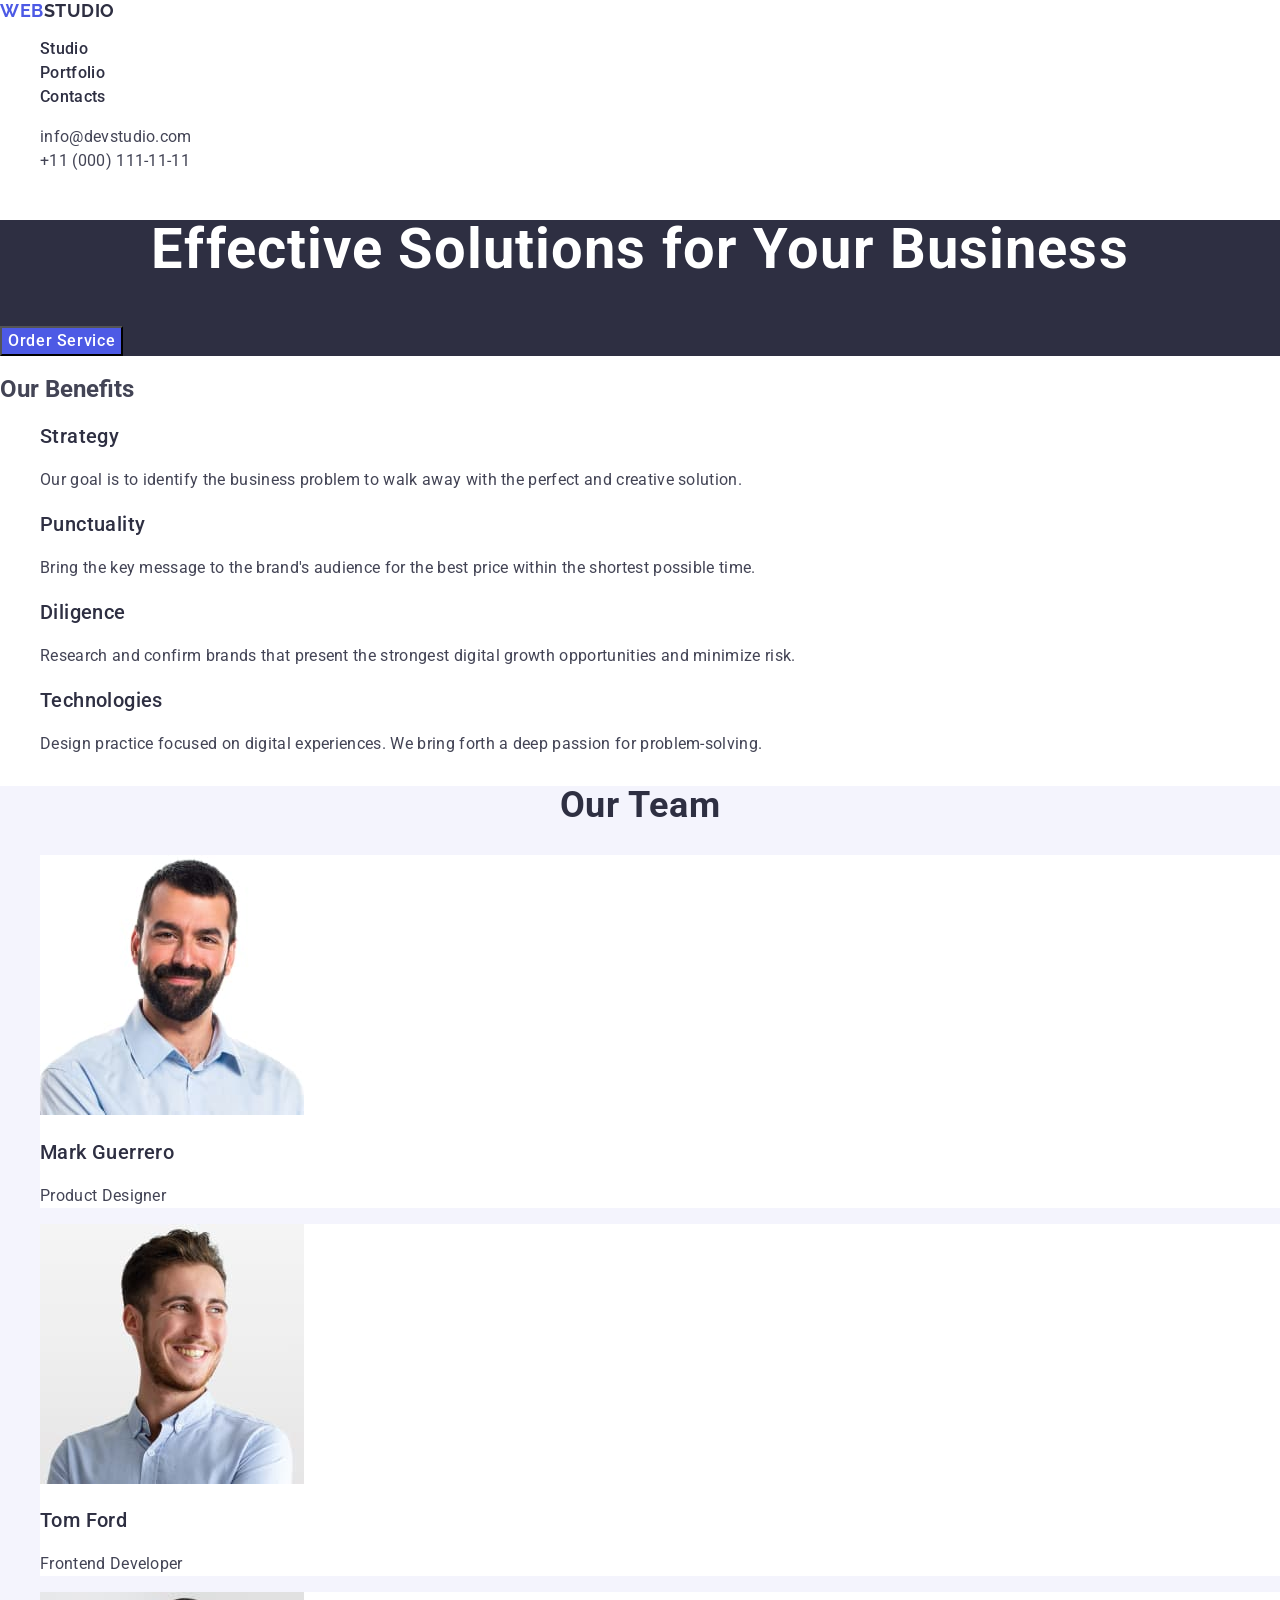
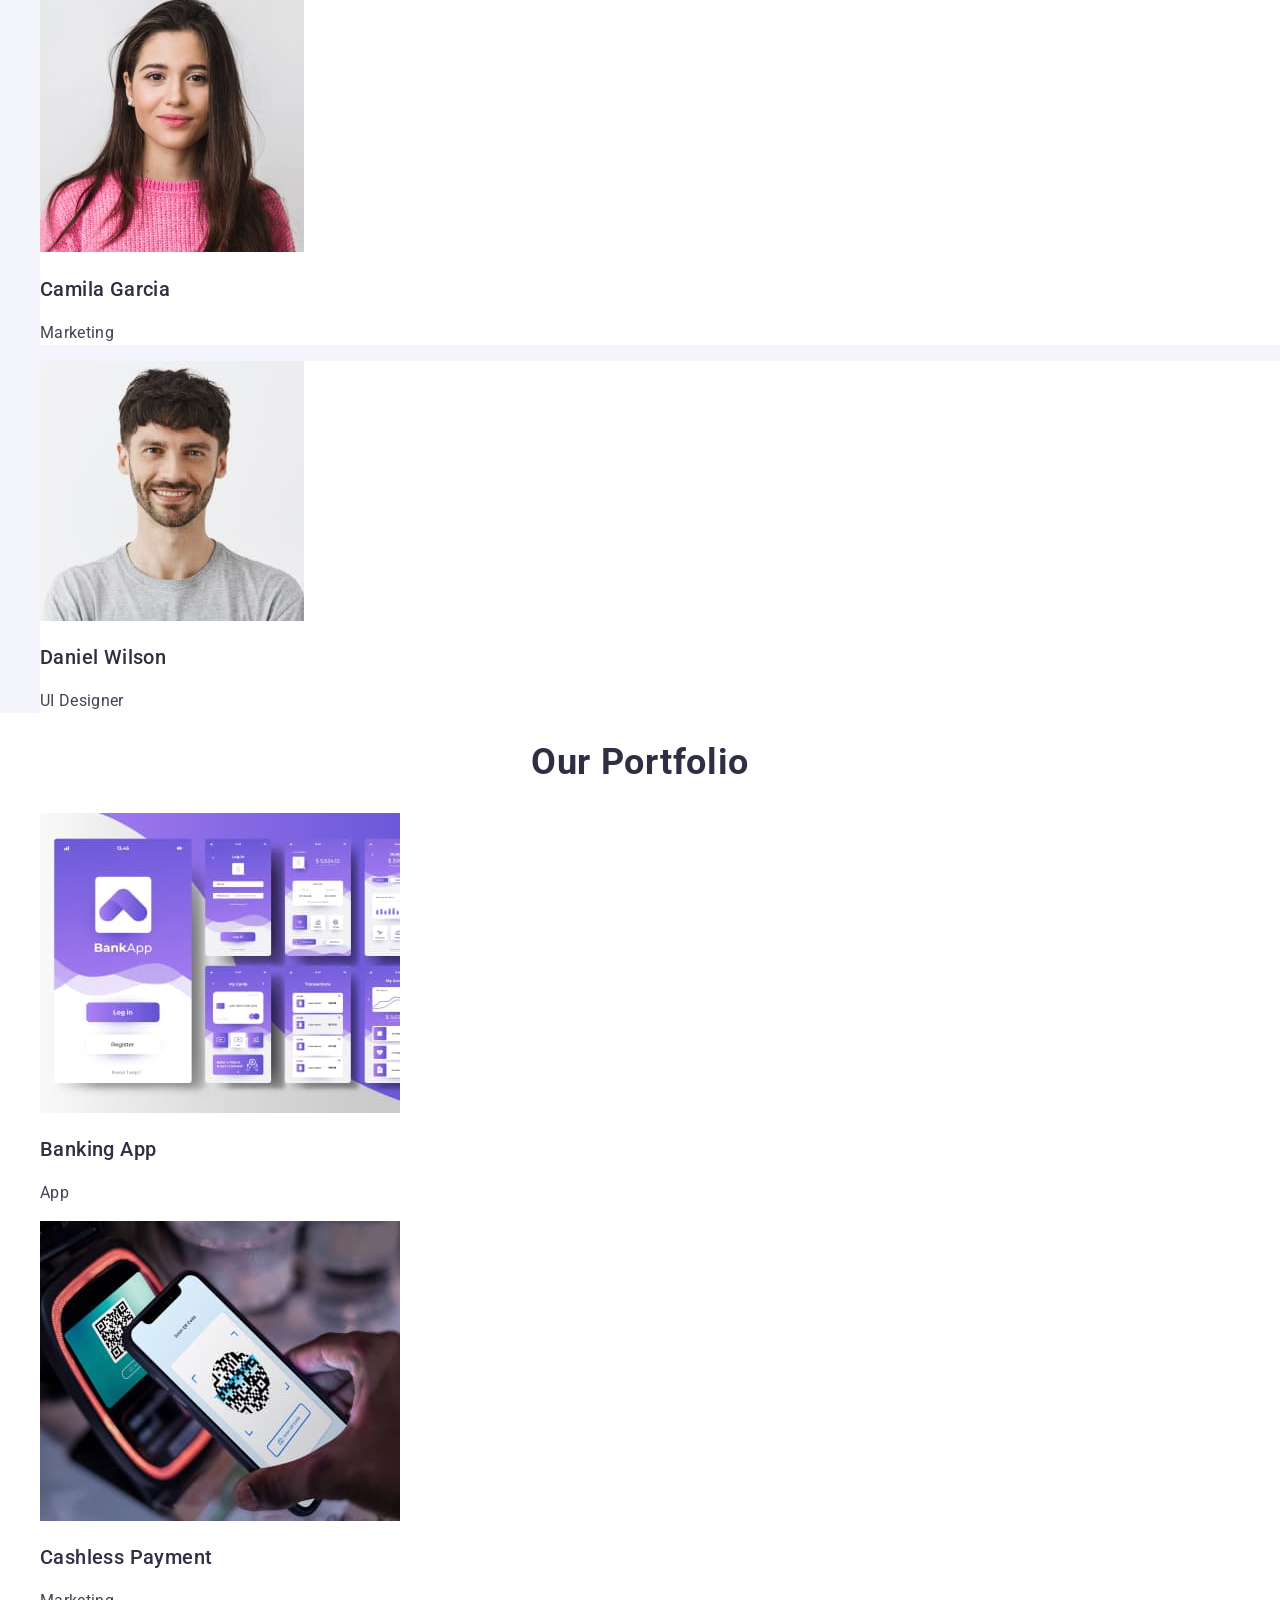
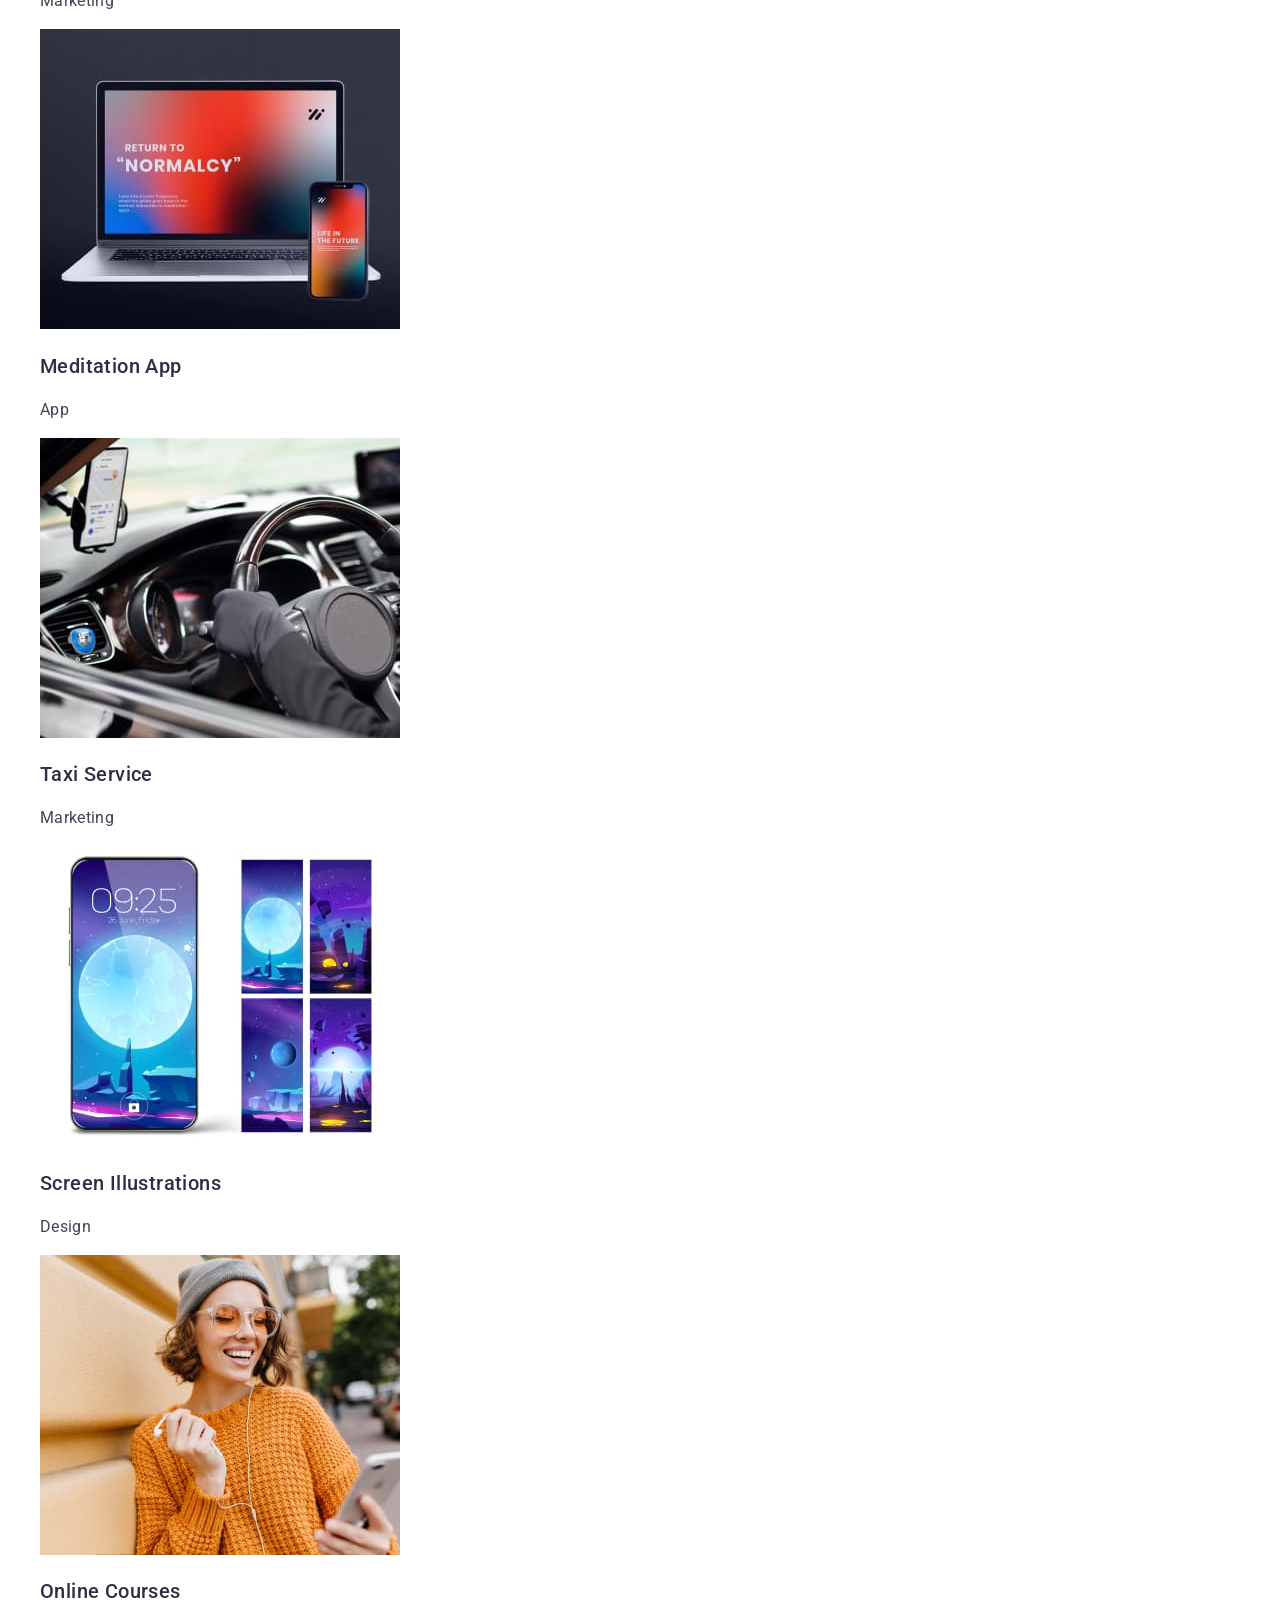
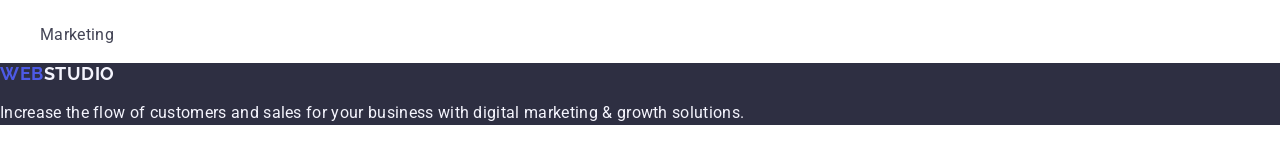
<file: index.html>
<!DOCTYPE html>
<html lang="en">
  <head>
    <meta charset="UTF-8" />
    <meta name="viewport" content="width=device-width, initial-scale=1.0" />
    <title>WebStudio</title>
    <link rel="preconnect" href="https://fonts.googleapis.com" />
    <link rel="preconnect" href="https://fonts.gstatic.com" crossorigin />
    <link
      href="https://fonts.googleapis.com/css2?family=Raleway:wght@700&family=Roboto:wght@400;500;700&display=swap"
      rel="stylesheet"
    />
    <link
      rel="stylesheet"
      href="https://cdnjs.cloudflare.com/ajax/libs/modern-normalize/2.0.0/modern-normalize.min.css"
    />

    <link rel="stylesheet" href="./css/styles.css" />
  </head>

  <body>
    <!-- HEADER -->
    <header class="page-header">
      <nav class="page-nav">
        <a href="./index.html" class="logo link">
          Web<span class="logo-studio link">Studio</span></a
        >
        <ul class="menu list">
          <li class="menu-item">
            <a href="./index.html" class="menu-link link">Studio</a>
          </li>
          <li class="menu-item">
            <a href="" class="menu-link link">Portfolio</a>
          </li>
          <li class="menu-item">
            <a href="" class="menu-link link">Contacts</a>
          </li>
        </ul>
      </nav>
      <!-- CONTACTS -->
      <address class="header-contacts">
        <ul class="list">
          <li>
            <a href="mailto:info@devstudio.com" class="link contacts"
              >info@devstudio.com</a
            >
          </li>
          <li>
            <a href="tel:+110001111111" class="link contacts"
              >+11 (000) 111-11-11</a
            >
          </li>
        </ul>
      </address>
    </header>
    <main>
      <!-- HERO SECTION -->
      <section class="hero-section">
        <h1 class="title">Effective Solutions for Your Business</h1>
        <button type="button" class="hero-button">Order Service</button>
      </section>
      <!-- BENEFITS -->
      <section>
        <h2>Our Benefits</h2>
        <ul class="list">
          <li>
            <h3 class="benefits-title">Strategy</h3>
            <p class="benefits-paragraf">
              Our goal is to identify the business problem to walk away with the
              perfect and creative solution.
            </p>
          </li>
          <li>
            <h3 class="benefits-title">Punctuality</h3>
            <p class="benefits-paragraf">
              Bring the key message to the brand's audience for the best price
              within the shortest possible time.
            </p>
          </li>
          <li>
            <h3 class="benefits-title">Diligence</h3>
            <p class="benefits-paragraf">
              Research and confirm brands that present the strongest digital
              growth opportunities and minimize risk.
            </p>
          </li>
          <li>
            <h3 class="benefits-title">Technologies</h3>
            <p class="benefits-paragraf">
              Design practice focused on digital experiences. We bring forth a
              deep passion for problem-solving.
            </p>
          </li>
        </ul>
      </section>

      <!-- OUR TEAM -->
      <section class="team-section">
        <h2 class="team-header">Our Team</h2>
        <ul>
          <li class="list team-list">
            <img
              src="./images/mark_guerrero.jpg"
              alt="Mark Guerrero"
              width="264"
              height="260"
            />
            <h3 class="team-title">Mark Guerrero</h3>
            <p class="team-paragraf">Product Designer</p>
          </li>
          <li class="list team-list">
            <img
              src="./images/tom_ford.jpg"
              alt="Tom Ford"
              width="264"
              height="260"
            />
            <h3 class="team-title">Tom Ford</h3>
            <p class="team-paragraf">Frontend Developer</p>
          </li>
          <li class="list team-list">
            <img
              src="./images/camila_garcia.jpg"
              alt="Camila Garcia"
              width="264"
              height="260"
            />
            <h3 class="team-title">Camila Garcia</h3>
            <p class="team-paragraf">Marketing</p>
          </li>
          <li class="list team-list">
            <img
              src="./images/daniel_wilson.jpg"
              alt="Daniel Wilson"
              width="264"
              height="260"
            />
            <h3 class="team-title">Daniel Wilson</h3>
            <p class="team-paragraf">UI Designer</p>
          </li>
        </ul>
      </section>
      <section>
        <!-- OUR PORTFOLIO -->
        <h2 class="portfolio-header">Our Portfolio</h2>
        <ul class="list">
          <li>
            <img
              src="./images/banking_app.jpg"
              alt="banking app photo"
              width="360"
              height="300"
            />
            <h3 class="portfolio-title">Banking App</h3>
            <p class="portfolio-paragraf">App</p>
          </li>
          <li>
            <img
              src="./images/cashless_payment.jpg"
              alt="photo of QR payment"
              width="360"
              height="300"
            />
            <h3 class="portfolio-title">Cashless Payment</h3>
            <p class="portfolio-paragraf">Marketing</p>
          </li>
          <li>
            <img
              src="./images/meditation_app.jpg"
              alt="photo of meditation app"
              width="360"
              height="300"
            />
            <h3 class="portfolio-title">Meditation App</h3>
            <p class="portfolio-paragraf">App</p>
          </li>
          <li>
            <img
              src="./images/taxi_service.jpg"
              alt="car photo"
              width="360"
              height="300"
            />
            <h3 class="portfolio-title">Taxi Service</h3>
            <p class="portfolio-paragraf">Marketing</p>
          </li>
          <li>
            <img
              src="./images/screen_illustrations.jpg"
              alt="screen illustrations photo"
              width="360"
              height="300"
            />
            <h3 class="portfolio-title">Screen Illustrations</h3>
            <p class="portfolio-paragraf">Design</p>
          </li>
          <li>
            <img
              src="./images/online-courses.jpg"
              alt="photo of a girl"
              width="360"
              height="300"
            />
            <h3 class="portfolio-title">Online Courses</h3>
            <p class="portfolio-paragraf">Marketing</p>
          </li>
        </ul>
      </section>
    </main>
    <!-- FOOTER -->
    <footer class="footer-bg">
      <a href="./index.html" class="logo link">
        Web<span class="logo-footer">Studio</span></a
      >
      <p class="footer-paragraf">
        Increase the flow of customers and sales for your business with digital
        marketing & growth solutions.
      </p>
    </footer>
  </body>
</html>
</file>
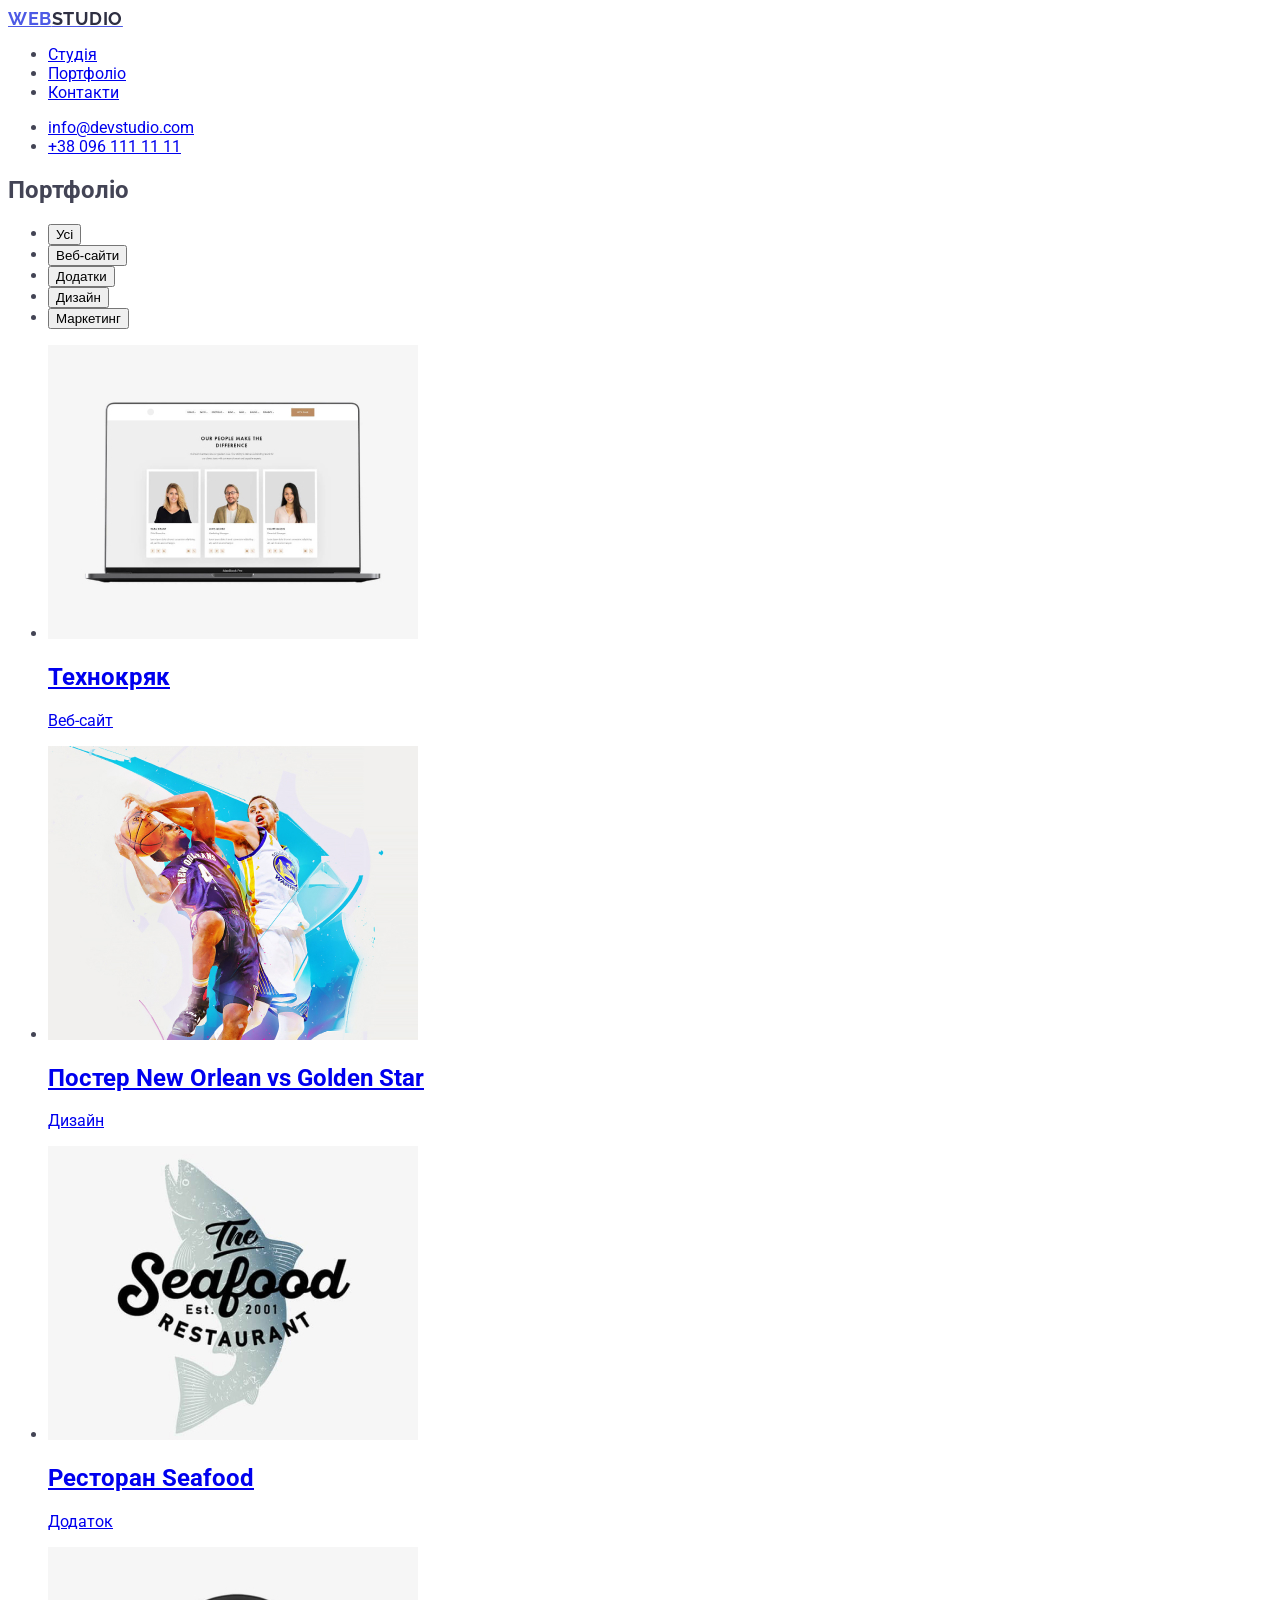
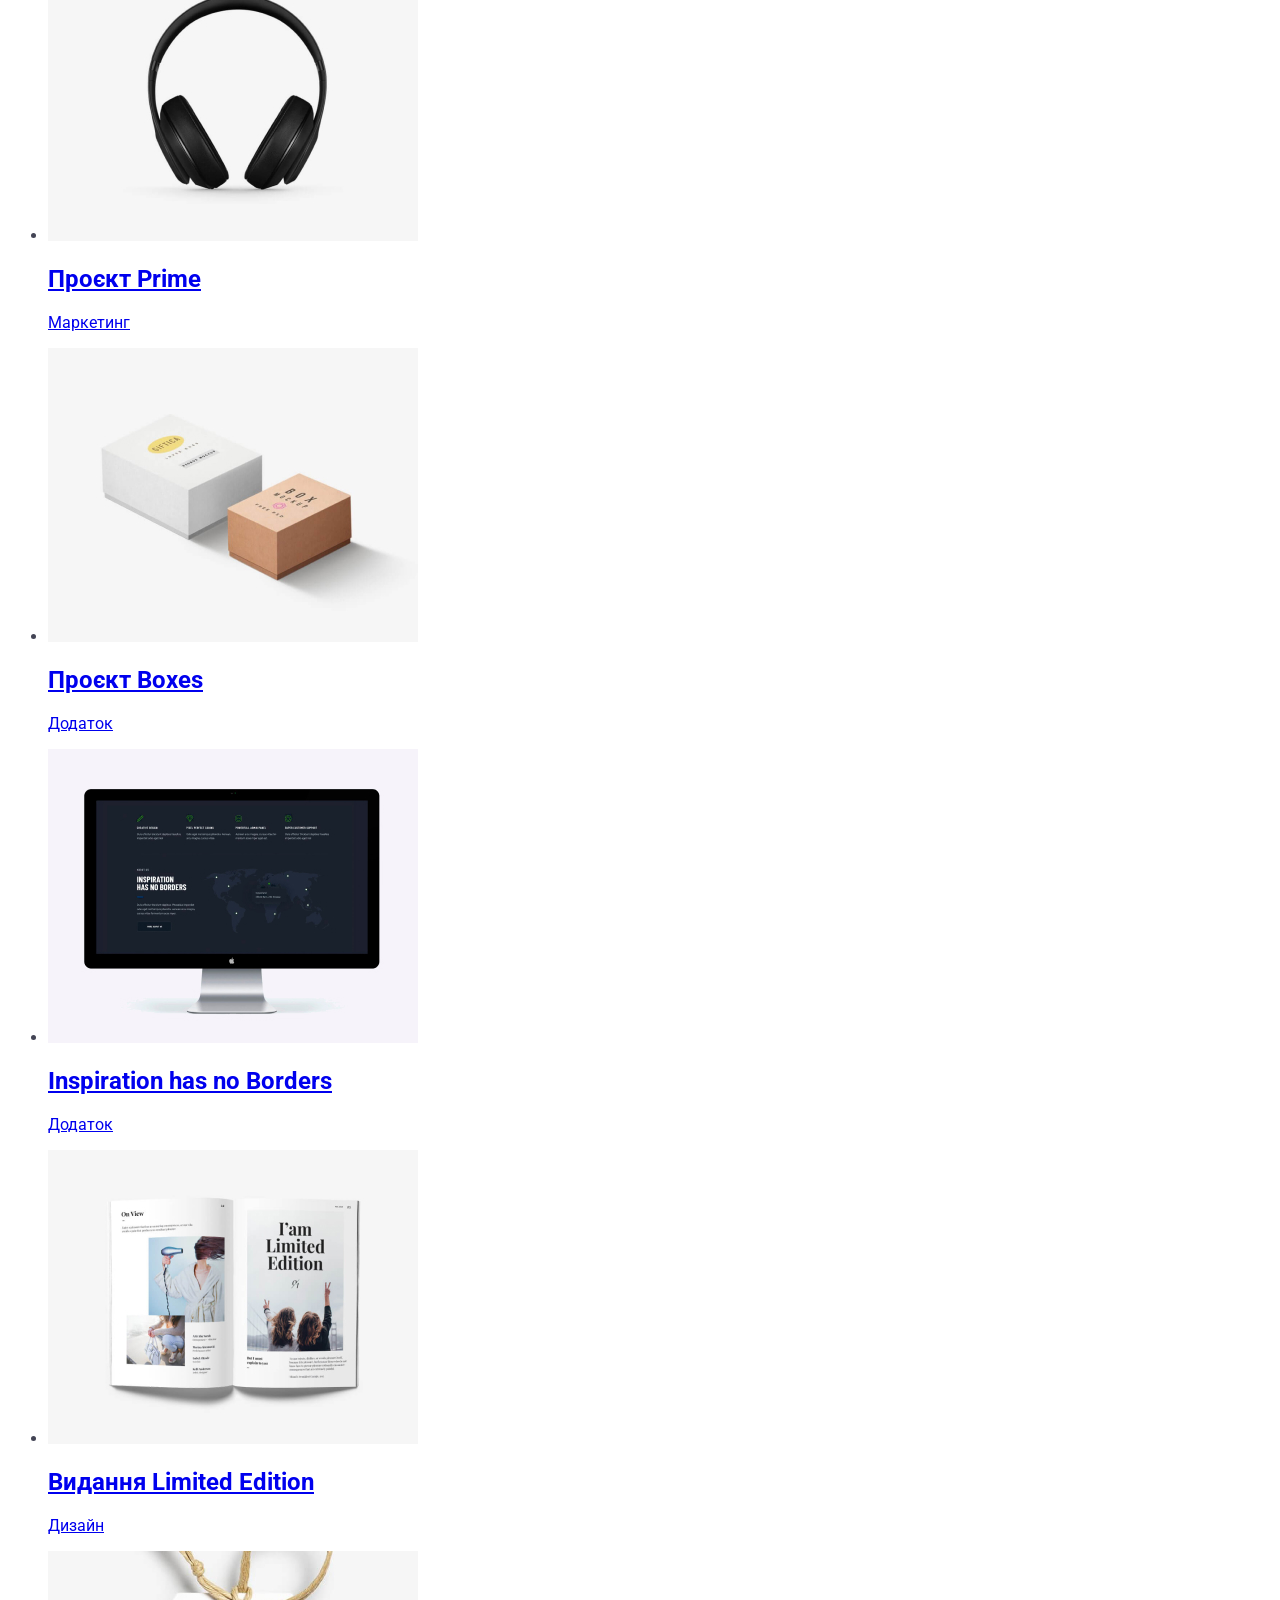
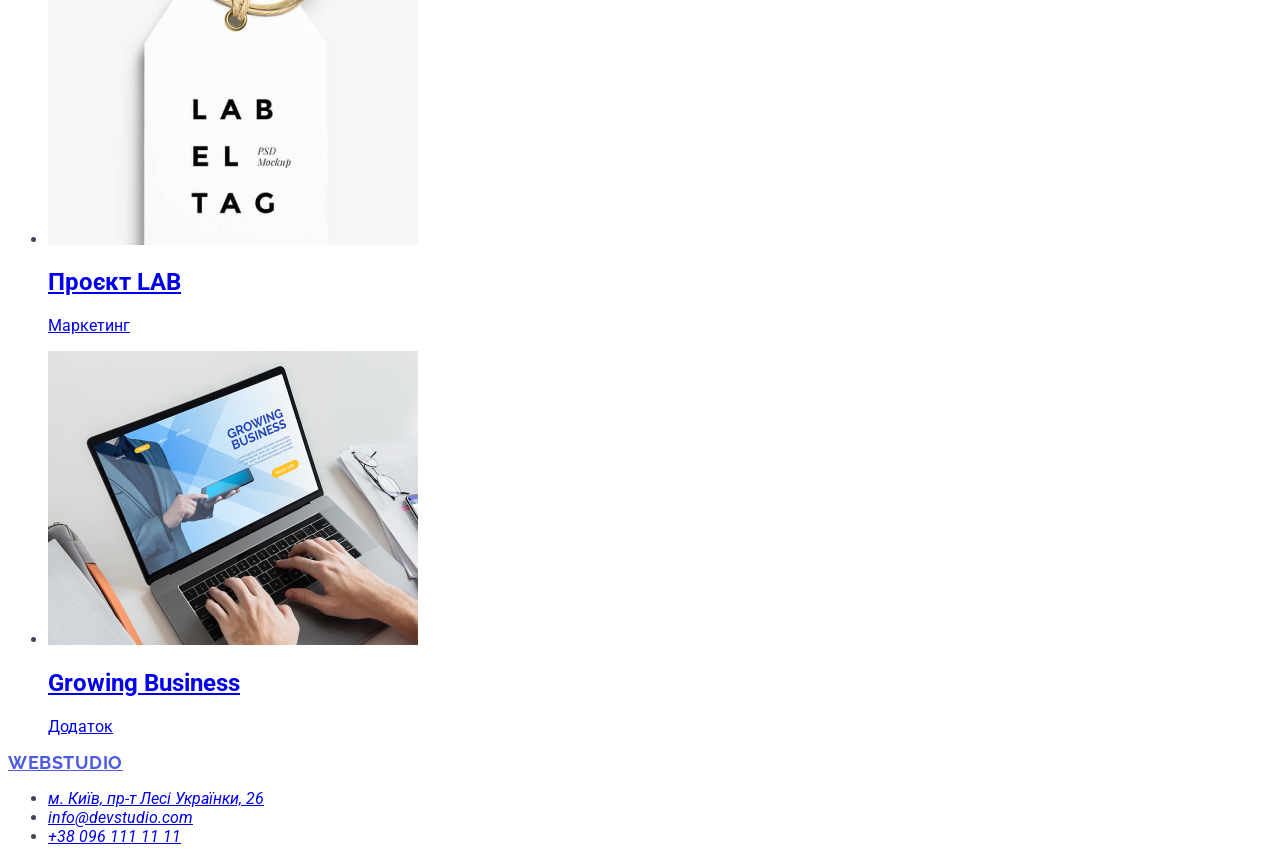
<file: portfolio.html>
<!DOCTYPE html>
<html lang="uk">
  <head>
    <meta charset="UTF-8" />
    <meta http-equiv="X-UA-Compatible" content="IE=edge" />
    <meta name="viewport" content="width=device-width, initial-scale=1.0" />
    <link rel="preconnect" href="https://fonts.googleapis.com" />
    <link rel="preconnect" href="https://fonts.gstatic.com" crossorigin />
    <link
      href="https://fonts.googleapis.com/css2?family=Raleway:wght@700&family=Roboto:wght@400;500;700;900&display=swap"
      rel="stylesheet"
    />
    <link rel="stylesheet" href="./css/styles.css" />
    <title>Портфоліо</title>
  </head>
  <body>
    <header>
      <nav>
        <a href="./index.html" class="logo">
          Web<span class="logo-studio">Studio</span></a
        >

        <ul>
          <li>
            <a href="./index.html" class="link-studio">Студія</a>
          </li>
          <li>
            <a href="./portfolio.html" class="link-portfolio current"
              >Портфоліо</a
            >
          </li>
          <li><a href="#" class="link-item">Контакти</a></li>
        </ul>
      </nav>
      <ul>
        <li>
          <a href="mailto:info@devstudio.com" class="mail"
            >info@devstudio.com</a
          >
        </li>
        <li>
          <a href="tel:+38096-111-1111" class="tel"> +38 096 111 11 11</a>
        </li>
      </ul>
    </header>
    <main>
      <section>
        <h1 class="visually-hidden">Портфоліо</h1>
        <ul>
          <li><button type="button" class="b-everything">Усі</button></li>
          <li><button type="button" class="b-web-sites">Веб-сайти</button></li>
          <li><button type="button" class="b-apps">Додатки</button></li>
          <li><button type="button" class="b-disign">Дизайн</button></li>
          <li><button type="button" class="b-marketing">Маркетинг</button></li>
        </ul>
      </section>
      <section>
        <ul>
          <li>
            <a href="#">
              <img
                src="./images-portfolio/laptop.jpg"
                alt="Ноутбук"
                width="370"
                height="294"
              />
              <h2 class="brand-name">Технокряк</h2>
              <p class="brand-description">Веб-сайт</p></a
            >
          </li>
          <li>
            <a href="#">
              <img
                src="./images-portfolio/basket.jpg"
                alt="Постер"
                width="370"
                height="294"
              />
              <h2 class="brand-name">Постер New Orlean vs Golden Star</h2>
              <p class="brand-description">Дизайн</p>
            </a>
          </li>
          <li>
            <a href="#">
              <img
                src="./images-portfolio/seafood.jpg"
                alt="Ресторан Seafood"
                width="370"
                height="294"
              />
              <h2 class="brand-name">Ресторан Seafood</h2>
              <p class="brand-description">Додаток</p>
            </a>
          </li>
          <li>
            <a href="#">
              <img
                src="./images-portfolio/headphones.jpg"
                alt="Навушники"
                width="370"
                height="294"
              />
              <h2 class="brand-name">Проєкт Prime</h2>
              <p class="brand-description">Маркетинг</p>
            </a>
          </li>
          <li>
            <a href="#">
              <img
                src="./images-portfolio/boxes.jpg"
                alt="Коробки"
                width="370"
                height="294"
              />
              <h2 class="brand-name">Проєкт Boxes</h2>
              <p class="brand-description">Додаток</p>
            </a>
          </li>
          <li>
            <a href="#">
              <img
                src="./images-portfolio/computer.jpg"
                alt="Компютер"
                width="370"
                height="294"
              />
              <h2 class="brand-name">Inspiration has no Borders</h2>
              <p class="brand-description">Додаток</p>
            </a>
          </li>
          <li>
            <a href="#">
              <img
                src="./images-portfolio/magazine.jpg"
                alt="Журнал"
                width="370"
                height="294"
              />
              <h2 class="brand-name">Видання Limited Edition</h2>
              <p class="brand-description">Дизайн</p>
            </a>
          </li>
          <li>
            <a href="#">
              <img
                src="./images-portfolio/labeltag.jpg"
                alt="Назва проекту"
                width="370"
                height="294"
              />
              <h2 class="brand-name">Проєкт LAB</h2>
              <p class="brand-description">Маркетинг</p>
            </a>
          </li>
          <li>
            <a href="#">
              <img
                src="./images-portfolio/growingbusiness.jpg"
                alt="Створюємо бізнес"
                width="370"
                height="294"
              />
              <h2 class="brand-name">Growing Business</h2>
              <p class="brand-description">Додаток</p>
            </a>
          </li>
        </ul>
      </section>
    </main>
    <footer class="footer">
      <a href="./index.html" class="logo">
        Web<span class="logo-studio-foot">Studio</span>
      </a>
      <address>
        <ul>
          <li>
            <a
              class="adress"
              href="https://goo.gl/maps/hvYjM6rdS48BePDG6"
              target="_blank"
              rel="noopener noreferrer nofollow"
              >м. Київ, пр-т Лесі Українки, 26</a
            >
          </li>
          <li>
            <a href="mailto:info@devstudio.com" class="contact-foot"
              >info@devstudio.com</a
            >
          </li>
          <li>
            <a href="tel:+38096-111-1111" class="contact-foot">
              +38 096 111 11 11</a
            >
          </li>
        </ul>
      </address>
    </footer>
  </body>
</html>
</file>
<file: css/styles.css>
/* General Styles */
body {
  font-family: Roboto, sans-serif;
  color: #434455;
  background-color: #fff;
}

.list {
  list-style-type: none;
}
.link {
  text-decoration: none;
}
.header-contacts {
  font-style: normal;
}
/* BUTTON */
.hero-button {
  cursor: pointer;

  background-color: #4d5ae5;

  font-family: Roboto, sans-serif;
  font-size: 16px;
  font-weight: 500;
  line-height: 1.5;
  letter-spacing: 0.04em;
  color: #ffffff;
}
.hero-button:hover,
.hero-button:focus {
  background-color: #404bbf;
}
/* Link Styles */
.logo-studio {
  color: #2e2f42;
  font-family: "Raleway", sans-serif;
  font-size: 18px;

  font-weight: 700;
  line-height: 1.17; /* 116.667% */
  letter-spacing: 0.03em;
  text-transform: uppercase;
}
.logo {
  color: #4d5ae5;
  font-family: "Raleway", sans-serif;
  font-size: 18px;
  font-weight: 700;
  line-height: 1.17; /* 116.667% */
  letter-spacing: 0.03em;
  text-transform: uppercase;
}
.logo-footer {
  color: #f4f4fd;
  font-family: "Raleway", sans-serif;
  font-size: 18px;
  font-weight: 700;
  line-height: 1.16; /* 116.667% */
  letter-spacing: 0.03em;
  text-transform: uppercase;
}

.menu-link {
  font-size: 16px;
  font-weight: 500;
  line-height: 1.5; /* 150% */
  letter-spacing: 0.02em;
  color: #2e2f42;
}

.menu-link:hover,
.menu-link:focus {
  color: #404bbf;
}
.contacts {
  font-size: 16px;
  font-weight: 400;
  line-height: 1.5; /* 150% */
  letter-spacing: 0.02em;
  color: #434455;
}
.contacts:hover,
.contacts:focus {
  color: #404bbf;
}
/* SECTION 1-MAIN */
.title {
  font-size: 56px;
  color: #ffffff;
  font-weight: 700;
  line-height: 1.07; /* 107.143% */
  letter-spacing: 0.02em;
  text-align: center;
}
.hero-section {
  background-color: #2e2f42;
}
/* SECTION 2-BENEFITS */
.benefits-title {
  font-size: 20px;
  font-weight: 500;
  line-height: 1.2; /* 120% */
  letter-spacing: 0.02em;
  color: #2e2f42;
}
.benefits-paragraf {
  font-size: 16px;
  line-height: 1.5; /* 150% */
  letter-spacing: 0.02em;
}
/* SECTION 3-OUR TEAM */
.team-section {
  background-color: #f4f4fd;
}
.team-list {
  background-color: #ffffff;
}
.team-header {
  font-size: 36px;
  font-weight: 700;
  line-height: 1.11; /* 111.111% */
  letter-spacing: 0.02em;
  text-transform: capitalize;
  color: #2e2f42;
  text-align: center;
}
.team-title {
  font-size: 20px;
  font-weight: 500;
  line-height: 1.2; /* 120% */
  letter-spacing: 0.02em;
  color: #2e2f42;
}
.team-paragraf {
  font-size: 16px;
  line-height: 1.5; /* 150% */
  letter-spacing: 0.02em;
}
/* SECTION 4-PORTFOLIO */
.portfolio-header {
  font-size: 36px;
  font-weight: 700;
  line-height: 1.11; /* 111.111% */
  letter-spacing: 0.02em;
  text-transform: capitalize;
  color: #2e2f42;
  text-align: center;
}
.portfolio-title {
  font-size: 20px;
  font-weight: 500;
  line-height: 1.2; /* 120% */
  letter-spacing: 0.02em;
  color: #2e2f42;
}
.portfolio-paragraf {
  font-size: 16px;
  line-height: 1.5; /* 150% */
  letter-spacing: 0.02em;
}
/* FOOTER */
.footer-bg {
  background-color: #2e2f42;
}
.footer-paragraf {
  font-size: 16px;
  line-height: 1.5;
  letter-spacing: 0.02em;
  color: #f4f4fd;
}
</file>
